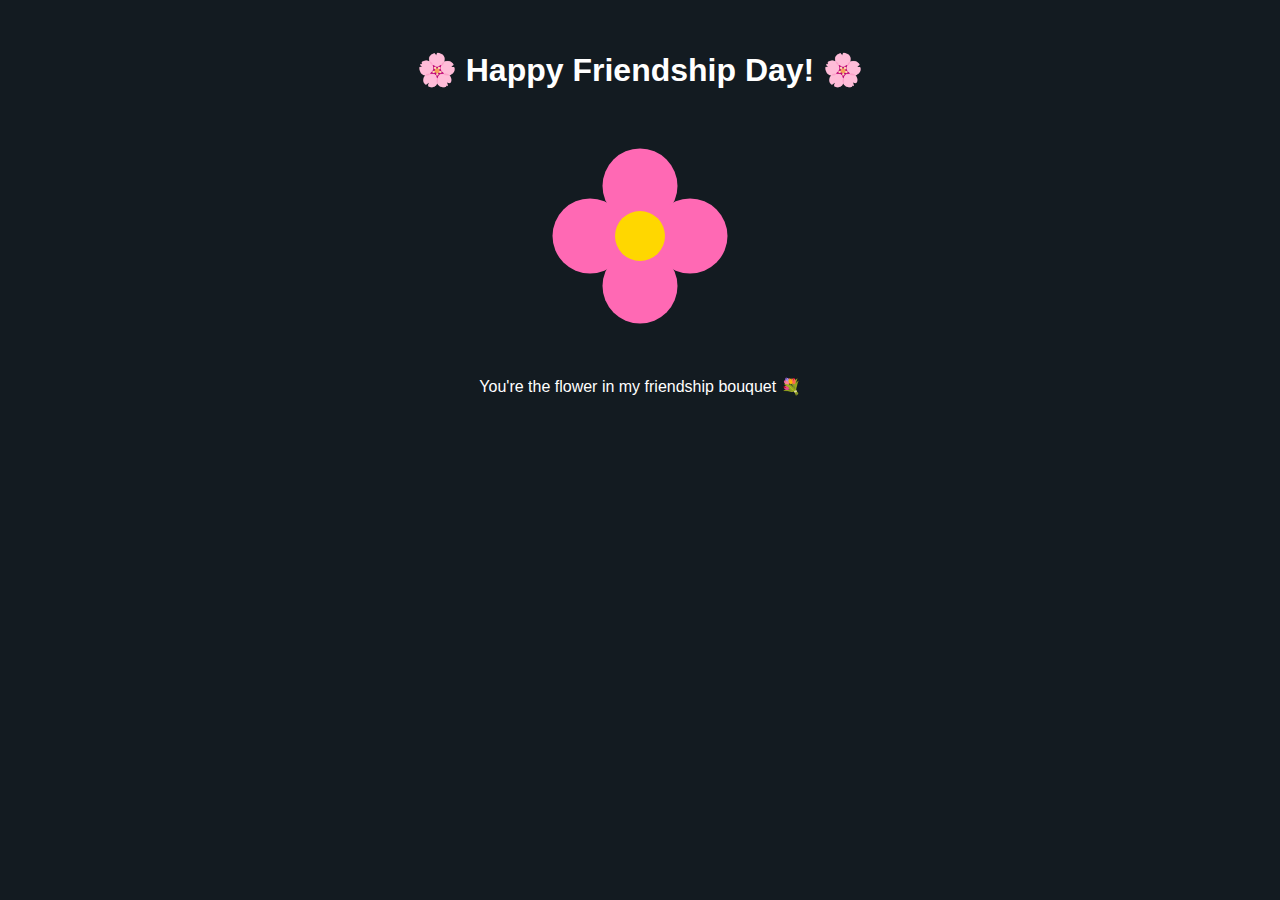
<file: flowers/index.html>
<!DOCTYPE html>
<html lang="en">
<head>
  <meta charset="UTF-8" />
  <meta name="viewport" content="width=device-width, initial-scale=1.0"/>
  <title>Happy Friendship Day</title>
  <link rel="stylesheet" href="style.css" />
</head>
<body>
  <div class="container">
    <h1>🌸 Happy Friendship Day! 🌸</h1>

    <!-- Simple flower-like SVG -->
    <svg id="flower-frame" viewBox="0 0 200 200">
      <!-- Petals -->
      <circle cx="100" cy="60" r="30" fill="#ff69b4" />
      <circle cx="60" cy="100" r="30" fill="#ff69b4" />
      <circle cx="140" cy="100" r="30" fill="#ff69b4" />
      <circle cx="100" cy="140" r="30" fill="#ff69b4" />
      <!-- Center -->
      <circle cx="100" cy="100" r="20" fill="#ffd700" />
    </svg>

    <p>You're the flower in my friendship bouquet 💐</p>
  </div>
</body>
</html>
</file>
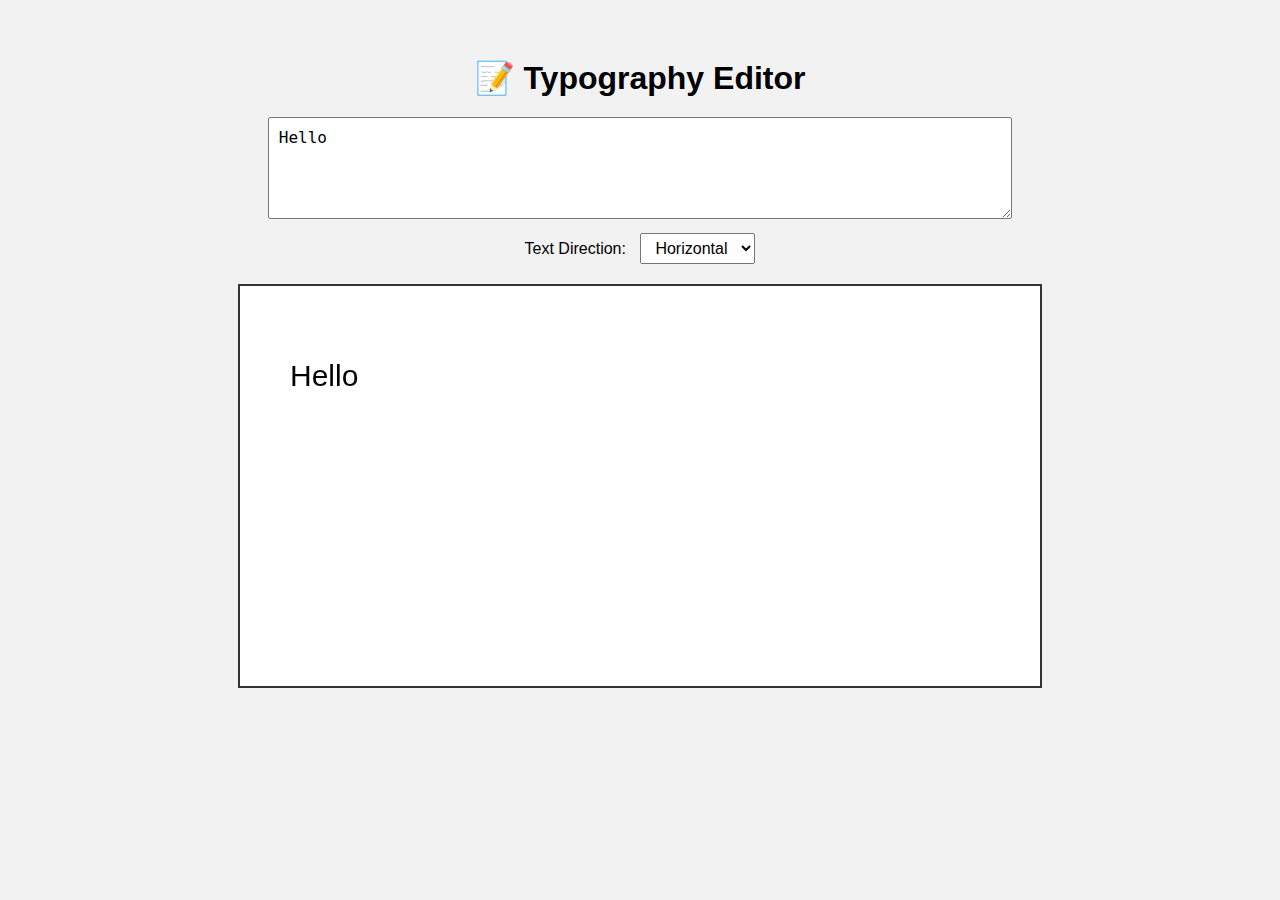
<file: typography-editor/index.html>
<!DOCTYPE html>
<html lang="en">
<head>
  <meta charset="UTF-8">
  <title>Typography Editor</title>
  <link rel="stylesheet" href="style.css">
</head>
<body>
  <h1>📝 Typography Editor</h1>

  <div class="controls">
    <textarea id="textInput" placeholder="Type your text here...">Hello</textarea>

    <div>
      <label for="direction">Text Direction:</label>
      <select id="direction">
        <option value="horizontal">Horizontal</option>
        <option value="vertical">Vertical</option>
      </select>
    </div>
  </div>

  <canvas id="textCanvas" width="800" height="400"></canvas>

  <script src="script.js"></script>
</body>
</html>
</file>
<file: flowers/style.css>
body {
  background: #131b21;
  margin: 0;
  padding: 0;
  font-family: 'Segoe UI', sans-serif;
  color: white;
  text-align: center;
}

.container {
  width: 80%;
  margin: 0 auto;
  padding-top: 30px;
}

svg#flower-frame {
  width: 250px;
  height: 250px;
  display: block;
  margin: 0 auto;
}
</file>
<file: typography-editor/style.css>
body {
  font-family: 'Segoe UI', Tahoma, Geneva, Verdana, sans-serif;
  text-align: center;
  background-color: #f2f2f2;
  padding: 30px;
}

h1 {
  margin-bottom: 20px;
}

.controls {
  margin-bottom: 20px;
}

textarea {
  width: 60%;
  height: 80px;
  font-size: 16px;
  padding: 10px;
  margin-bottom: 10px;
}

select {
  font-size: 16px;
  padding: 5px 10px;
  margin-left: 10px;
}

canvas {
  border: 2px solid #333;
  background-color: #fff;
}
</file>
